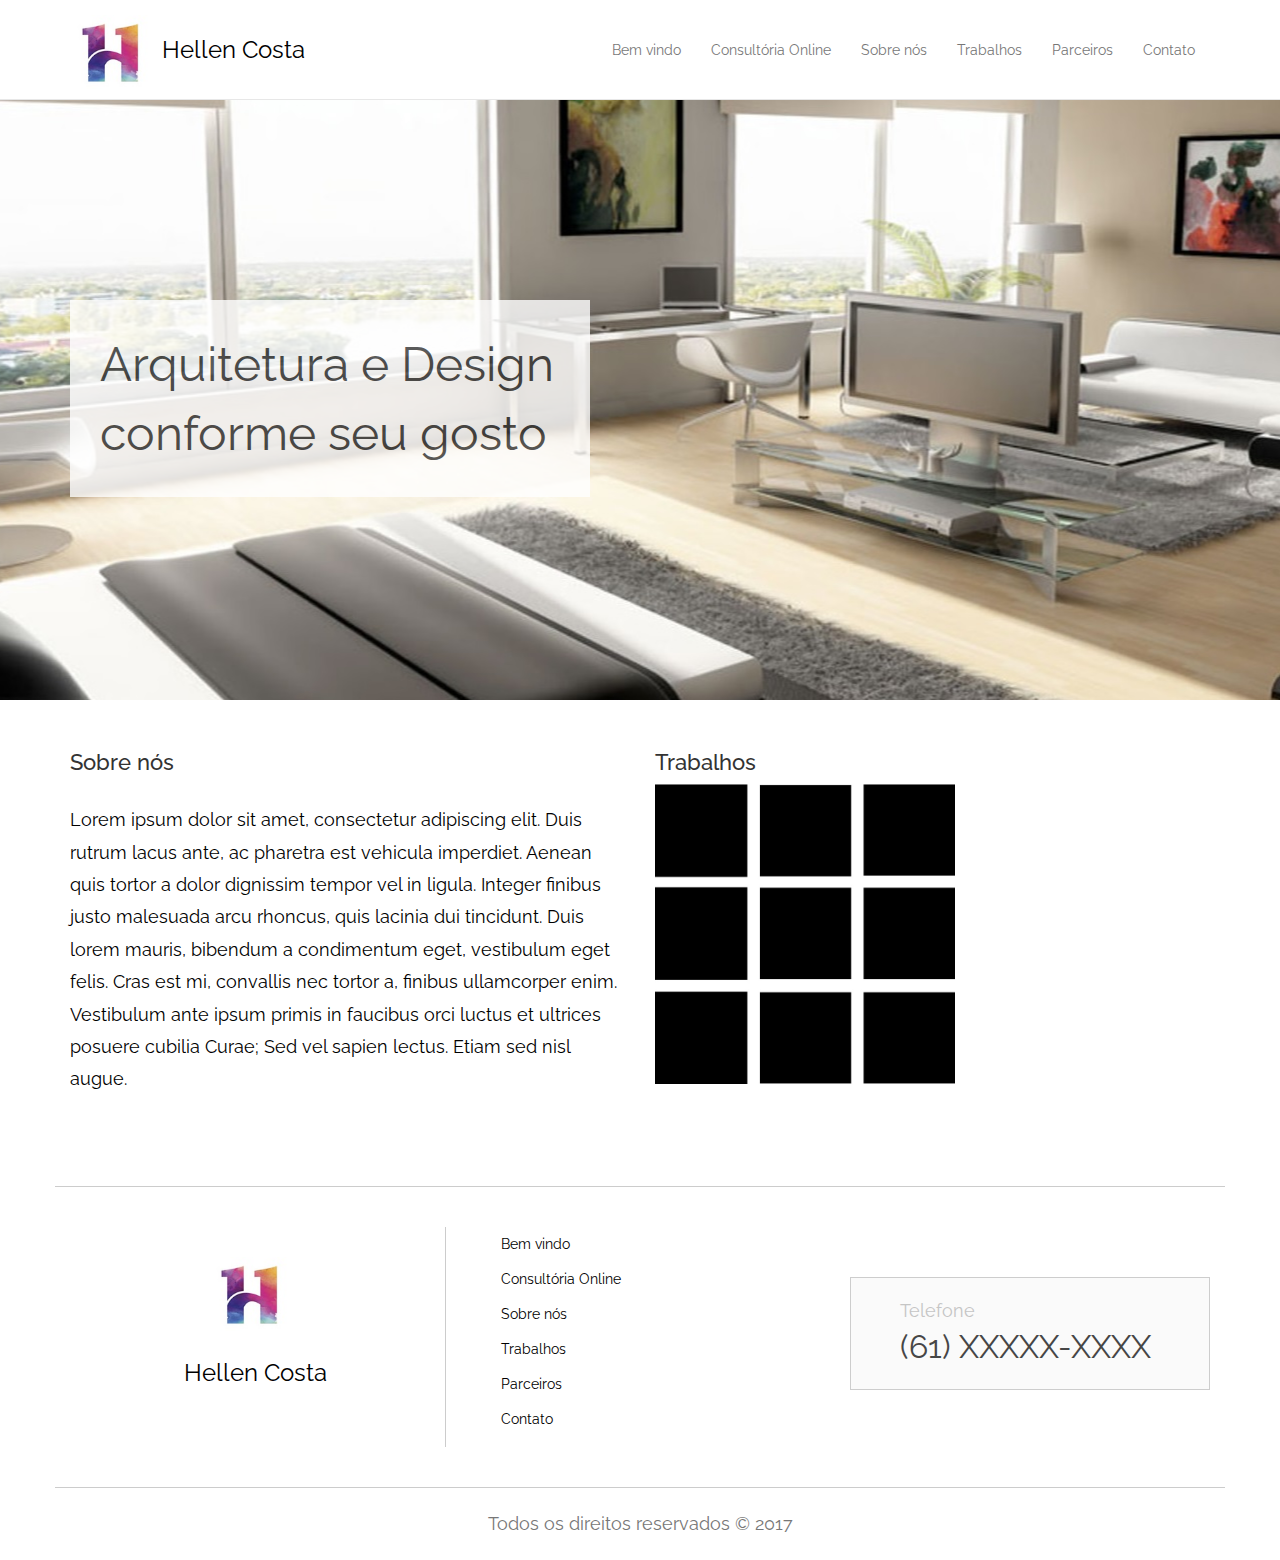
<file: index.html>
<!DOCTYPE html>
<html lang="en">

<head>
    <meta charset="utf-8">
    <meta http-equiv="X-UA-Compatible" content="IE=edge">
    <meta name="viewport" content="width=device-width, initial-scale=1">
    <!-- The above 3 meta tags *must* come first in the head; any other head content must come *after* these tags -->
    <meta name="description" content="">
    <meta name="author" content="">
    <link rel="icon" href="../../favicon.ico">

    <title>Hellen Costa - Arquiteta e design de interiores</title>

    <link href="https://fonts.googleapis.com/css?family=Raleway" rel="stylesheet">
    <!-- Bootstrap core CSS -->
    <link href="css/bootstrap.min.css" rel="stylesheet">

    <!-- IE10 viewport hack for Surface/desktop Windows 8 bug -->
    <link href="css/ie10-viewport-bug-workaround.css" rel="stylesheet">

    <!-- Custom styles for this template -->
    <link href="css/sticky-footer-navbar.css" rel="stylesheet">

    <!-- Just for debugging purposes. Don't actually copy these 2 lines! -->
    <!--[if lt IE 9]><script src="js/ie8-responsive-file-warning.js"></script><![endif]-->
    <script src="js/ie-emulation-modes-warning.js"></script>

    <!-- HTML5 shim and Respond.js for IE8 support of HTML5 elements and media queries -->
    <!--[if lt IE 9]>
      <script src="https://oss.maxcdn.com/html5shiv/3.7.3/html5shiv.min.js"></script>
      <script src="https://oss.maxcdn.com/respond/1.4.2/respond.min.js"></script>
    <![endif]-->
</head>

<body>

    <!-- Fixed navbar -->
    <nav class="navbar navbar-default navbar-fixed-top">
        <div class="container">
            <div class="navbar-header">
                <button type="button" class="navbar-toggle collapsed" data-toggle="collapse" data-target="#navbar" aria-expanded="false" aria-controls="navbar">
            <span class="sr-only">Toggle navigation</span>
            <span class="icon-bar"></span>
            <span class="icon-bar"></span>
            <span class="icon-bar"></span>
          </button>
                <a class="navbar-brand" href="#">
                    <img src="img/Logo_Hellen.jpg" class="logo" alt="Logo da Hellen Costa - Arquiteta e Design de interiores" title="Logo da Hellen Costa - Arquiteta e Design de interiores" />
                    <span class="logo">Hellen Costa</span>
                </a>
            </div>
            <div id="navbar" class="collapse navbar-collapse">
                <ul class="nav navbar-nav">
                    <li><a href="index.html">Bem vindo</a></li>
                    <li><a href="#">Consultória Online</a></li>
                    <li><a href="sobrenos.html">Sobre nós</a></li>
                    <li><a href="#">Trabalhos</a></li>
                    <li><a href="#">Parceiros</a></li>
                    <li><a href="contato.html">Contato</a></li>
                </ul>

            </div>
            <!--/.nav-collapse -->
        </div>
    </nav>

    <!-- Begin page content -->
    <div class="container-fluid img_home">
        <div class="container">
            <div class="texto_home">
                Arquitetura e Design 
                <br >
                conforme seu gosto
            </div>
        </div>
    </div>
    
    <div class="container">
        <div class="row">
            <div class="col-sm-6">
                <h2>Sobre nós</h2>
                <p class="p_home">
                    Lorem ipsum dolor sit amet, consectetur adipiscing elit. Duis rutrum lacus ante, ac pharetra est vehicula imperdiet. Aenean quis tortor a dolor dignissim tempor vel in ligula. Integer finibus justo malesuada arcu rhoncus, quis lacinia dui tincidunt. Duis lorem mauris, bibendum a condimentum eget, vestibulum eget felis. Cras est mi, convallis nec tortor a, finibus ullamcorper enim. Vestibulum ante ipsum primis in faucibus orci luctus et ultrices posuere cubilia Curae; Sed vel sapien lectus. Etiam sed nisl augue.
                </p>
            </div>
            <div class="col-sm-6">
                <h2>Trabalhos</h2>
                <img src="img/template_instagram.jpg" width="300px" />
            </div>
        </div>
    </div>

    <footer class="footer">
        <div class="container">
            <div class="row">
                <div class="col-md-4 text-center">
                    <img src="img/Logo_Hellen.jpg" class="logo" alt="Logo da Hellen Costa - Arquiteta e Design de interiores" title="Logo da Hellen Costa - Arquiteta e Design de interiores" />
                    <br />
                    <span class="logo">Hellen Costa</span>
                </div>
                <div class="col-md-4 divisao">
                    <ul>
                        <li><a href="index.html">Bem vindo</a></li>
                        <li><a href="#">Consultória Online</a></li>
                        <li><a href="sobrenos.html">Sobre nós</a></li>
                        <li><a href="#">Trabalhos</a></li>
                        <li><a href="#">Parceiros</a></li>
                        <li><a href="contato.html">Contato</a></li>
                    </ul>
                </div>
                <div class="col-md-4">
                    <div class="footer_telefone text-center">
                        <div class="text-left">
                            Telefone
                            <br />
                            <span>
                                (61) XXXXX-XXXX
                            </span>
                        </div>
                    </div>
                </div>
            </div>
            <p class="text-muted text-center">Todos os direitos reservados &copy; 2017</p>
        </div>
    </footer>


    <!-- Bootstrap core JavaScript
    ================================================== -->
    <!-- Placed at the end of the document so the pages load faster -->
    <script src="https://ajax.googleapis.com/ajax/libs/jquery/1.12.4/jquery.min.js"></script>
    <script src="js/bootstrap.min.js"></script>
    <!-- IE10 viewport hack for Surface/desktop Windows 8 bug -->
    <script src="js/ie10-viewport-bug-workaround.js"></script>
</body>

</html>
</file>
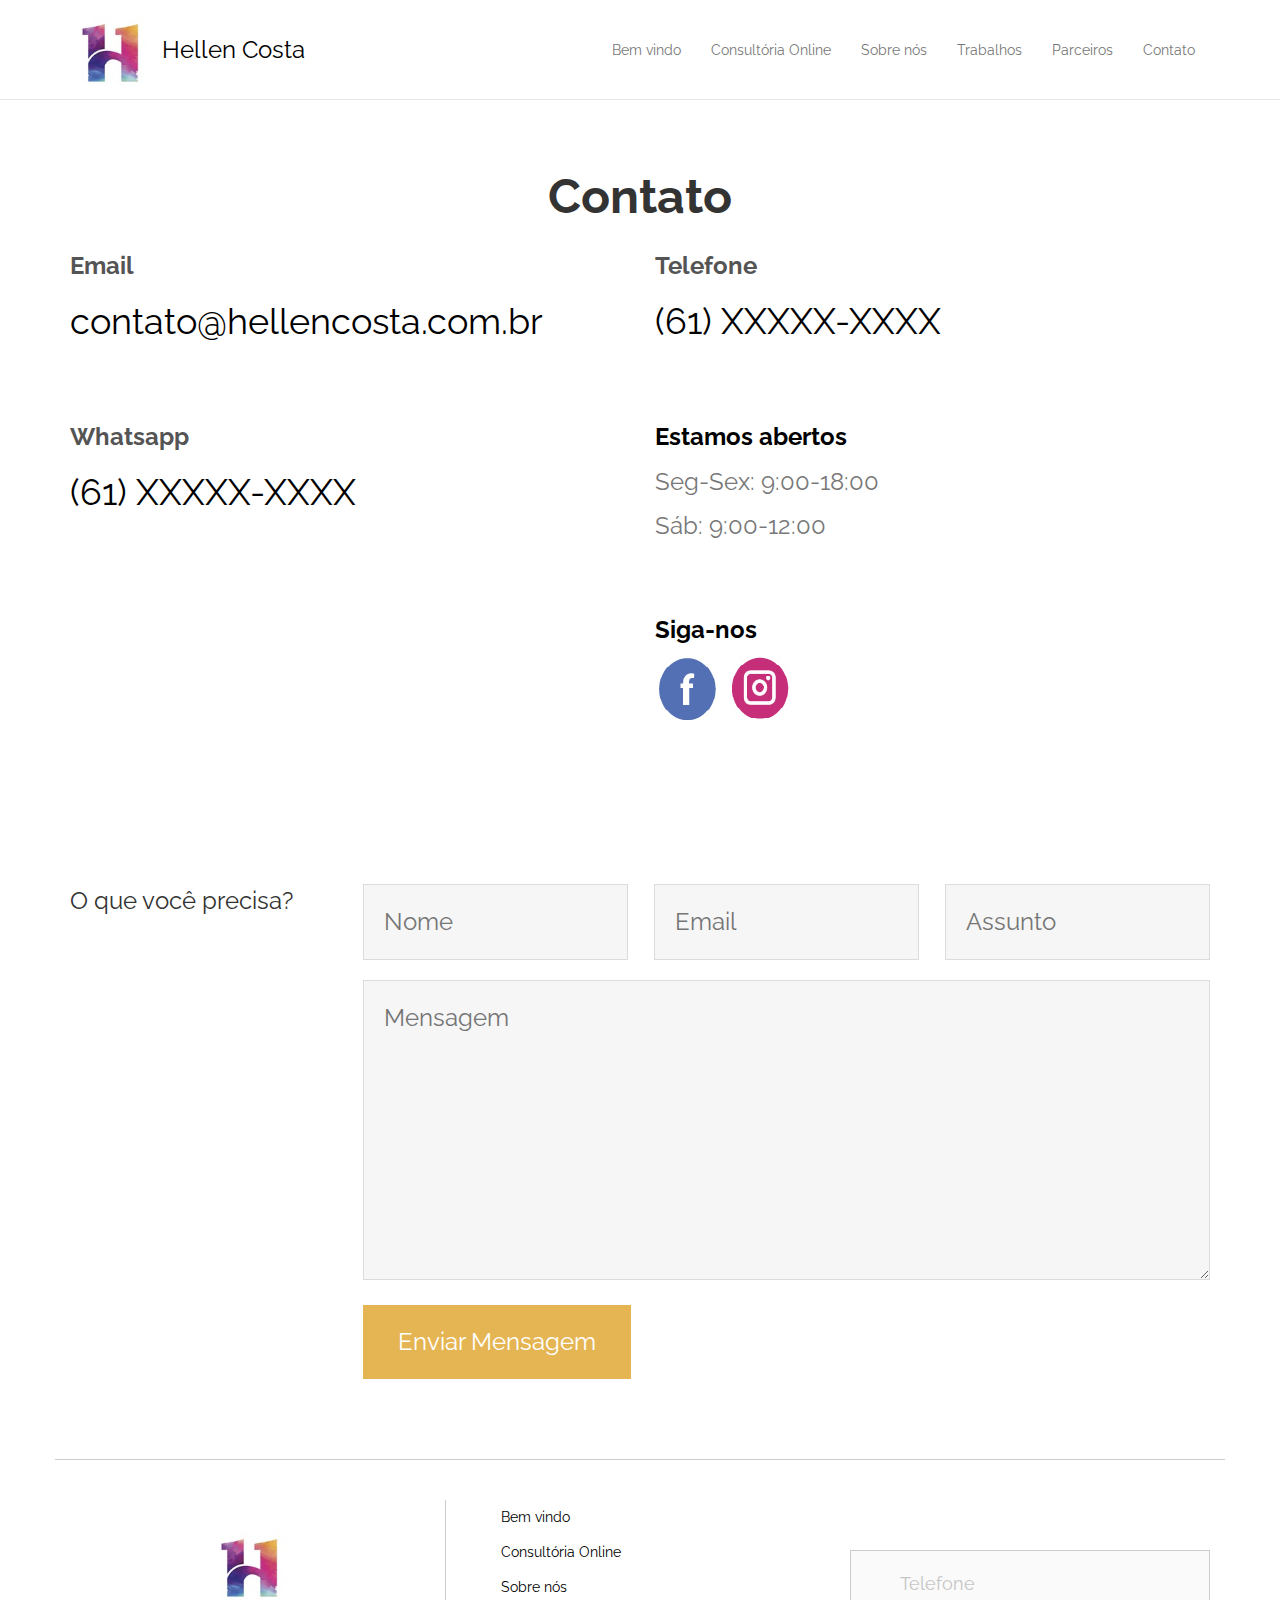
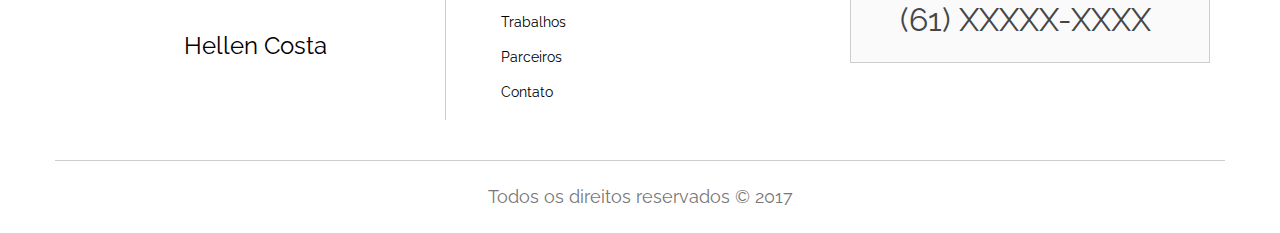
<file: contato.html>
<!DOCTYPE html>
<html lang="en">

<head>
    <meta charset="utf-8">
    <meta http-equiv="X-UA-Compatible" content="IE=edge">
    <meta name="viewport" content="width=device-width, initial-scale=1">
    <!-- The above 3 meta tags *must* come first in the head; any other head content must come *after* these tags -->
    <meta name="description" content="">
    <meta name="author" content="">
    <link rel="icon" href="../../favicon.ico">

    <title>Hellen Costa - Arquiteta e design de interiores</title>

    <link href="https://fonts.googleapis.com/css?family=Raleway" rel="stylesheet">
    <!-- Bootstrap core CSS -->
    <link href="css/bootstrap.min.css" rel="stylesheet">

    <!-- IE10 viewport hack for Surface/desktop Windows 8 bug -->
    <link href="css/ie10-viewport-bug-workaround.css" rel="stylesheet">

    <!-- Custom styles for this template -->
    <link href="css/sticky-footer-navbar.css" rel="stylesheet">

    <!-- Just for debugging purposes. Don't actually copy these 2 lines! -->
    <!--[if lt IE 9]><script src="js/ie8-responsive-file-warning.js"></script><![endif]-->
    <script src="js/ie-emulation-modes-warning.js"></script>

    <!-- HTML5 shim and Respond.js for IE8 support of HTML5 elements and media queries -->
    <!--[if lt IE 9]>
      <script src="https://oss.maxcdn.com/html5shiv/3.7.3/html5shiv.min.js"></script>
      <script src="https://oss.maxcdn.com/respond/1.4.2/respond.min.js"></script>
    <![endif]-->
</head>

<body>

    <!-- Fixed navbar -->
    <nav class="navbar navbar-default navbar-fixed-top">
        <div class="container">
            <div class="navbar-header">
                <button type="button" class="navbar-toggle collapsed" data-toggle="collapse" data-target="#navbar" aria-expanded="false" aria-controls="navbar">
            <span class="sr-only">Toggle navigation</span>
            <span class="icon-bar"></span>
            <span class="icon-bar"></span>
            <span class="icon-bar"></span>
          </button>
                <a class="navbar-brand" href="#">
                    <img src="img/Logo_Hellen.jpg" class="logo" alt="Logo da Hellen Costa - Arquiteta e Design de interiores" title="Logo da Hellen Costa - Arquiteta e Design de interiores" />
                    <span class="logo">Hellen Costa</span>
                </a>
            </div>
            <div id="navbar" class="collapse navbar-collapse">
                <ul class="nav navbar-nav">
                    <li><a href="index.html">Bem vindo</a></li>
                    <li><a href="#">Consultória Online</a></li>
                    <li><a href="sobrenos.html">Sobre nós</a></li>
                    <li><a href="#">Trabalhos</a></li>
                    <li><a href="#">Parceiros</a></li>
                    <li><a href="contato.html">Contato</a></li>
                </ul>

            </div>
            <!--/.nav-collapse -->
        </div>
    </nav>
    
    <div class="container distancia_menu">
        <div class="row">
            <h1>Contato</h1>
            <div class="col-sm-6">
                <div class="contato_destaque">
                    <h3>Email</h3>
                    <p>contato@hellencosta.com.br</p>
                </div>
                <br />
                <br />
                <div class="contato_destaque">
                    <h3>Whatsapp</h3>
                    <p>(61) XXXXX-XXXX</p>
                </div>
            </div>
            <div class="col-sm-6">
                <div class="contato_destaque">
                    <h3>Telefone</h3>
                    <p>(61) XXXXX-XXXX</p>
                </div>
                
                
                <br />
                <br />
                <div class="contato_horario">
                    <h3>Estamos abertos</h3>
                    <p>
                        Seg-Sex: 9:00-18:00
                        <br />
                        Sáb: 9:00-12:00
                    </p>
                </div>
                
                <br />
                <br />
                <div class="contato_horario">
                    <h3>Siga-nos</h3>
                    <p>
                        <img src="img/logo_facebook.png" alt="Logo do Facebook" title="Logo do Facebook" />
                        <img src="img/logo_instagram.png"  alt="Logo do Instagram" title="Logo do Instagram"/>
                             
                    </p>
                </div>
            </div>
        </div>
        <div class="row container_form_contato">
            <div class="col-md-3">
                O que você precisa?
            </div>
            <div class="col-md-9">
                <form method="post">
                    <input type="text" name="nome" placeholder="Nome" />
                    <input type="email" name="email" placeholder="Email" />
                    <input type="text" name="assunto" placeholder="Assunto" />
                    <br />
                    <textarea name="mensagem" placeholder="Mensagem"></textarea>
                    <br />
                    <input type="submit" value="Enviar Mensagem" />
                </form>
            </div>
        </div>
    </div>

    <footer class="footer">
        <div class="container">
            <div class="row">
                <div class="col-md-4 text-center">
                    <img src="img/Logo_Hellen.jpg" class="logo" alt="Logo da Hellen Costa - Arquiteta e Design de interiores" title="Logo da Hellen Costa - Arquiteta e Design de interiores" />
                    <br />
                    <span class="logo">Hellen Costa</span>
                </div>
                <div class="col-md-4 divisao">
                    <ul>
                        <li><a href="index.html">Bem vindo</a></li>
                        <li><a href="#">Consultória Online</a></li>
                        <li><a href="sobrenos.html">Sobre nós</a></li>
                        <li><a href="#">Trabalhos</a></li>
                        <li><a href="#">Parceiros</a></li>
                        <li><a href="contato.html">Contato</a></li>
                    </ul>
                </div>
                <div class="col-md-4">
                    <div class="footer_telefone text-center">
                        <div class="text-left">
                            Telefone
                            <br />
                            <span>
                                (61) XXXXX-XXXX
                            </span>
                        </div>
                    </div>
                </div>
            </div>
            <p class="text-muted text-center">Todos os direitos reservados &copy; 2017</p>
        </div>
    </footer>


    <!-- Bootstrap core JavaScript
    ================================================== -->
    <!-- Placed at the end of the document so the pages load faster -->
    <script src="https://ajax.googleapis.com/ajax/libs/jquery/1.12.4/jquery.min.js"></script>
    <script src="js/bootstrap.min.js"></script>
    <!-- IE10 viewport hack for Surface/desktop Windows 8 bug -->
    <script src="js/ie10-viewport-bug-workaround.js"></script>
</body>

</html>
</file>
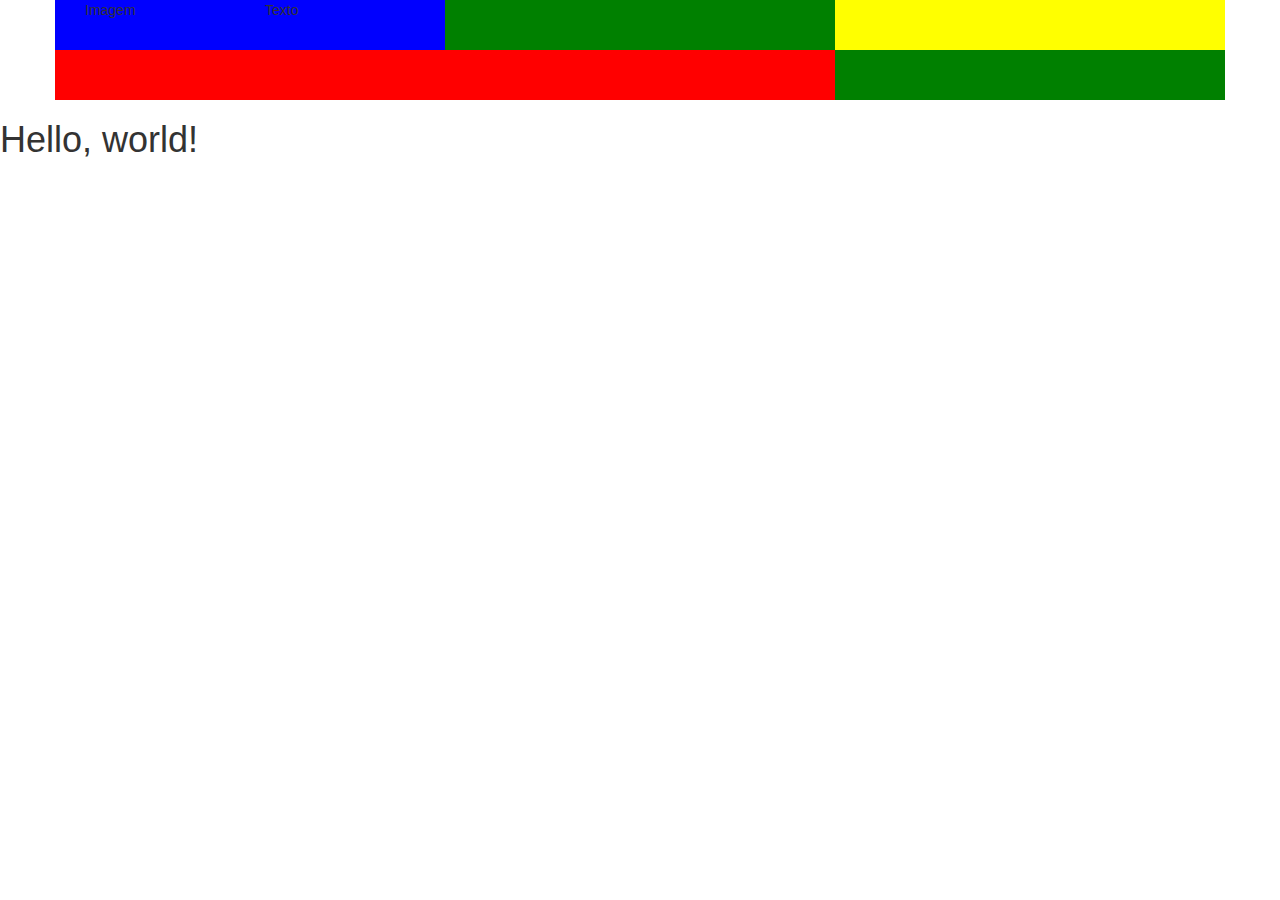
<file: grid.html>
<!DOCTYPE html>
<html lang="pt-BR">
  <head>
    <meta charset="utf-8">
    <meta http-equiv="X-UA-Compatible" content="IE=edge">
    <meta name="viewport" content="width=device-width, initial-scale=1">
    <!-- The above 3 meta tags *must* come first in the head; any other head content must come *after* these tags -->
    <title>Bootstrap 101 Template</title>

    <!-- Bootstrap -->
    <link href="css/bootstrap.min.css" rel="stylesheet">

    <!-- HTML5 shim and Respond.js for IE8 support of HTML5 elements and media queries -->
    <!-- WARNING: Respond.js doesn't work if you view the page via file:// -->
    <!--[if lt IE 9]>
      <script src="https://oss.maxcdn.com/html5shiv/3.7.3/html5shiv.min.js"></script>
      <script src="https://oss.maxcdn.com/respond/1.4.2/respond.min.js"></script>
    <![endif]-->
  </head>
  <body>
      <div class="container">
          <div class="row">
              
              <!--
                xs - 12 Colunas - > Smartphons.
                sm - 12 Colunas - > Tablet
                md - 12 Colunas - > Desktop.
                lg - 12 Colunas - > Desktop - TV. HD.
               -->
              <div class="col-md-4" style="height: 50px; background-color: blue">
                  <div class="col-sm-6">
                    Imagem
                  </div>
                  <div class="col-sm-6">
                      Texto
                  </div>
              </div>
              <div class="col-md-4" style="height: 50px; background-color: green">
              
              </div>
              <div class="col-md-4" style="height: 50px; background-color: yellow">
              
              
              </div>
          </div>
          <div class="row">
              <div class="col-xs-8" style="height: 50px; background-color: red">
              
              </div>
              <div class="col-xs-4" style="height: 50px; background-color: green">
              
              </div>
          </div>
        
      </div>
    
    <h1>Hello, world!</h1>
    <!-- jQuery (necessary for Bootstrap's JavaScript plugins) -->
    <script src="https://ajax.googleapis.com/ajax/libs/jquery/1.12.4/jquery.min.js"></script>
    <!-- Include all compiled plugins (below), or include individual files as needed -->
    <script src="js/bootstrap.min.js"></script>
  </body>
</html>
</file>
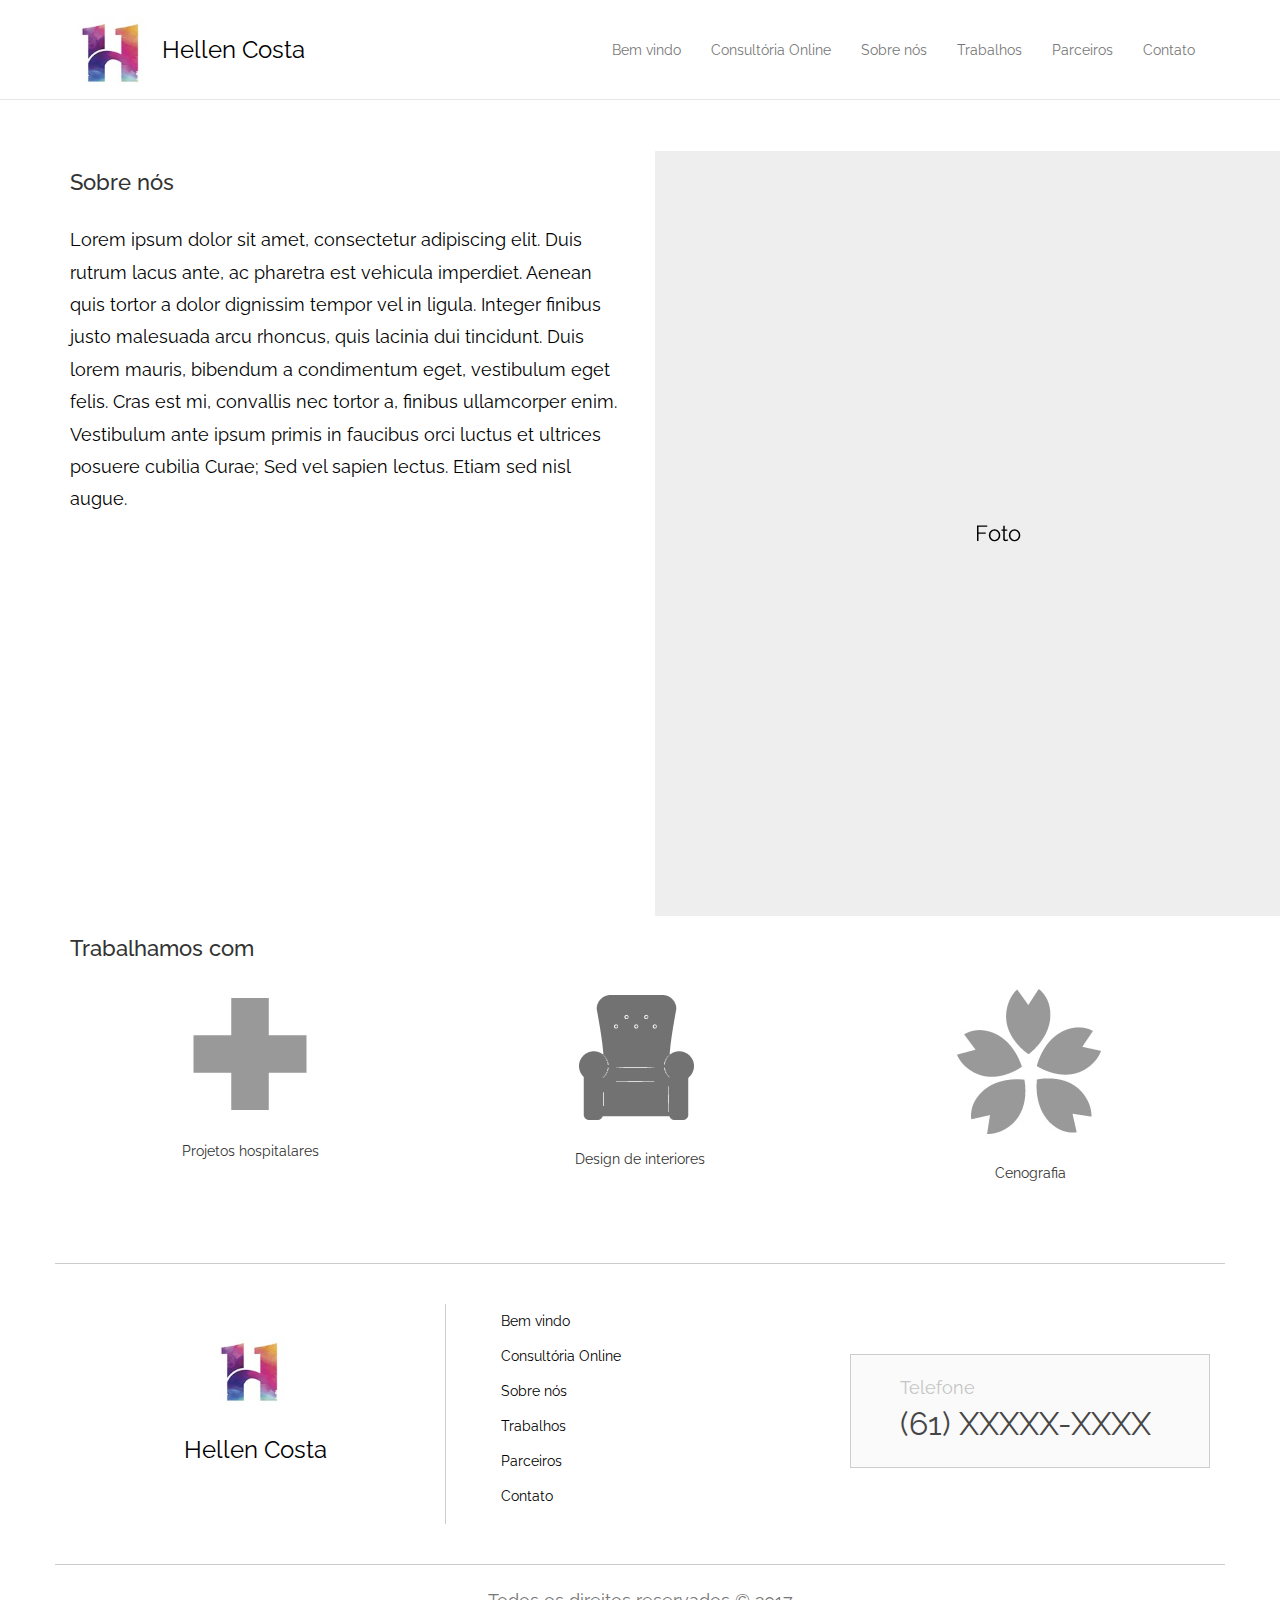
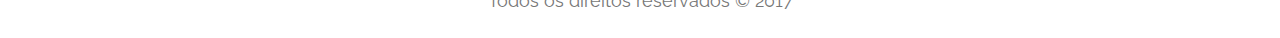
<file: sobrenos.html>
<!DOCTYPE html>
<html lang="en">

<head>
    <meta charset="utf-8">
    <meta http-equiv="X-UA-Compatible" content="IE=edge">
    <meta name="viewport" content="width=device-width, initial-scale=1">
    <!-- The above 3 meta tags *must* come first in the head; any other head content must come *after* these tags -->
    <meta name="description" content="">
    <meta name="author" content="">
    <link rel="icon" href="../../favicon.ico">

    <title>Hellen Costa - Arquiteta e design de interiores</title>

    <link href="https://fonts.googleapis.com/css?family=Raleway" rel="stylesheet">
    <!-- Bootstrap core CSS -->
    <link href="css/bootstrap.min.css" rel="stylesheet">

    <!-- IE10 viewport hack for Surface/desktop Windows 8 bug -->
    <link href="css/ie10-viewport-bug-workaround.css" rel="stylesheet">

    <!-- Custom styles for this template -->
    <link href="css/sticky-footer-navbar.css" rel="stylesheet">

    <!-- Just for debugging purposes. Don't actually copy these 2 lines! -->
    <!--[if lt IE 9]><script src="js/ie8-responsive-file-warning.js"></script><![endif]-->
    <script src="js/ie-emulation-modes-warning.js"></script>

    <!-- HTML5 shim and Respond.js for IE8 support of HTML5 elements and media queries -->
    <!--[if lt IE 9]>
      <script src="https://oss.maxcdn.com/html5shiv/3.7.3/html5shiv.min.js"></script>
      <script src="https://oss.maxcdn.com/respond/1.4.2/respond.min.js"></script>
    <![endif]-->
</head>

<body>

    <!-- Fixed navbar -->
    <nav class="navbar navbar-default navbar-fixed-top">
        <div class="container">
            <div class="navbar-header">
                <button type="button" class="navbar-toggle collapsed" data-toggle="collapse" data-target="#navbar" aria-expanded="false" aria-controls="navbar">
            <span class="sr-only">Toggle navigation</span>
            <span class="icon-bar"></span>
            <span class="icon-bar"></span>
            <span class="icon-bar"></span>
          </button>
                <a class="navbar-brand" href="#">
                    <img src="img/Logo_Hellen.jpg" class="logo" alt="Logo da Hellen Costa - Arquiteta e Design de interiores" title="Logo da Hellen Costa - Arquiteta e Design de interiores" />
                    <span class="logo">Hellen Costa</span>
                </a>
            </div>
            <div id="navbar" class="collapse navbar-collapse">
                <ul class="nav navbar-nav">
                    <li><a href="index.html">Bem vindo</a></li>
                    <li><a href="#">Consultória Online</a></li>
                    <li><a href="sobrenos.html">Sobre nós</a></li>
                    <li><a href="#">Trabalhos</a></li>
                    <li><a href="#">Parceiros</a></li>
                    <li><a href="contato.html">Contato</a></li>
                </ul>

            </div>
            <!--/.nav-collapse -->
        </div>
    </nav>
    
    <div class="container distancia_menu">
        <div class="row">
            <div class="col-sm-6">
                <h2>Sobre nós</h2>
                <p class="p_home">
                    Lorem ipsum dolor sit amet, consectetur adipiscing elit. Duis rutrum lacus ante, ac pharetra est vehicula imperdiet. Aenean quis tortor a dolor dignissim tempor vel in ligula. Integer finibus justo malesuada arcu rhoncus, quis lacinia dui tincidunt. Duis lorem mauris, bibendum a condimentum eget, vestibulum eget felis. Cras est mi, convallis nec tortor a, finibus ullamcorper enim. Vestibulum ante ipsum primis in faucibus orci luctus et ultrices posuere cubilia Curae; Sed vel sapien lectus. Etiam sed nisl augue.
                </p>
            </div>
            <div class="col-sm-6">
                
                <img src="img/foto.png" />
            </div>
        </div>
        <h2>Trabalhamos com</h2>
        <div class="row">
            <div class="col-sm-4 text-center">
                <img src="img/cruz.png" />
                <br />
                Projetos hospitalares
            </div>
            <div class="col-sm-4 text-center">
                <img src="img/sofa.png" />
                <br />
                Design de interiores
            </div>
            <div class="col-sm-4 text-center">
                <img src="img/cenografia.png" />
                <br />
                Cenografia
            </div>
        </div>
    </div>

    <footer class="footer">
        <div class="container">
            <div class="row">
                <div class="col-md-4 text-center">
                    <img src="img/Logo_Hellen.jpg" class="logo" alt="Logo da Hellen Costa - Arquiteta e Design de interiores" title="Logo da Hellen Costa - Arquiteta e Design de interiores" />
                    <br />
                    <span class="logo">Hellen Costa</span>
                </div>
                <div class="col-md-4 divisao">
                    <ul>
                        <li><a href="index.html">Bem vindo</a></li>
                        <li><a href="#">Consultória Online</a></li>
                        <li><a href="sobrenos.html">Sobre nós</a></li>
                        <li><a href="#">Trabalhos</a></li>
                        <li><a href="#">Parceiros</a></li>
                        <li><a href="contato.html">Contato</a></li>
                    </ul>
                </div>
                <div class="col-md-4">
                    <div class="footer_telefone text-center">
                        <div class="text-left">
                            Telefone
                            <br />
                            <span>
                                (61) XXXXX-XXXX
                            </span>
                        </div>
                    </div>
                </div>
            </div>
            <p class="text-muted text-center">Todos os direitos reservados &copy; 2017</p>
        </div>
    </footer>


    <!-- Bootstrap core JavaScript
    ================================================== -->
    <!-- Placed at the end of the document so the pages load faster -->
    <script src="https://ajax.googleapis.com/ajax/libs/jquery/1.12.4/jquery.min.js"></script>
    <script src="js/bootstrap.min.js"></script>
    <!-- IE10 viewport hack for Surface/desktop Windows 8 bug -->
    <script src="js/ie10-viewport-bug-workaround.js"></script>
</body>

</html>
</file>
<file: css/sticky-footer-navbar.css>
/* Sticky footer styles
-------------------------------------------------- */
html {
  position: relative;
  min-height: 100%;
}
body {
  /* Margin bottom by footer height */
  margin-bottom: 300px;
}
.footer {
  position: absolute;
  bottom: 0;
  width: 100%;
  /* Set the fixed height of the footer here */
  height: 300px;
}


/* Custom page CSS
-------------------------------------------------- */
/* Not required for template or sticky footer method. */

body > .container {
  padding: 0px 15px 80px;
}
.distancia_menu {
    padding-top: 150px !important;
}
.container .text-muted {
  margin: 20px 0;
}

.footer > .container {
  padding-right: 15px;
  padding-left: 15px;
}

code {
  font-size: 80%;
}

body {
    font-family: "Raleway", sans-serif;
}

h2 {
    font-size:22px;    
}
p {
    line-height: 180%;
    font-size: 18px;
    color: #000;
}
p.p_home {
    margin-top: 30px;
}

.texto_home {
    background-color: white;
    font-size: 48px;
    margin-top: 200px;
    padding: 30px;
    max-width: 520px;
    opacity: 0.8;
}

.img_home {
    background-image: url("../img/bg_home.jpg");
    background-position: center;
    height: 600px;
    margin-top: 100px;
    margin-bottom: 30px;
}
img.logo {
    width: 82px;
    float: left;
}
span.logo {
    margin-top: 25px;
    display: inline-block;
    font-size: 24px;
    margin-left: 10px;
    color: black;
}
footer img.logo {
    float: none;
    margin-top: 30px;
}

footer ul li a, footer ul li a:hover {
    text-decoration: none;
    line-height: 35px;
    color: black;
}
footer ul li {
    list-style: none;
}
.navbar-default {
    background-color: white;
    height: 100px;
}
.navbar-default .navbar-nav {
    margin-top: 25px;
    float: right;
}

/* Smartphone */
.navbar-header .navbar-toggle {
    margin-top: 30px;
}

footer {
    margin-top: 40px;
}
footer .row {
    padding-top: 40px;
    padding-bottom: 40px;
    border-top: 1px solid rgb(204, 204, 204);
    border-bottom: 1px solid rgb(204, 204, 204);
}
footer .divisao {
    border-left: 1px solid rgb(204, 204, 204);
}
.footer_telefone {
    background-color: rgb(250, 250, 250);
    border: 1px solid rgb(205, 205, 205);
    color: rgb(197, 197, 197);
    font-size: 18px;
    padding: 20px;
    margin-top: 50px;
}
.footer_telefone div {
    width: 260px;
    margin: auto;
}

.footer_telefone  span {
    color: rgb(70, 70, 70);
    font-size: 32px;
}




/* Página Contato - Parte 1*/
h1 {
    font-size: 48px;
    text-align: center;
    font-weight: bold;
}
.contato_destaque h3 {
    color: rgb(84, 84, 84);
    font-weight: bold;
}
.contato_destaque p {
    font-size: 36px;
}
.contato_horario, .contato_horario h3, .contato_horario p {
    font-size: 24px;
}
.contato_horario h3 {
    font-weight: bold;
    color: black;
}
.contato_horario p {
    color: rgb(120, 120, 120);
}



/* Página Contato - Parte 2*/
.container_form_contato {
    font-size: 24px;
    margin-top: 150px;
}
.container_form_contato textarea {
    width: 100%;
    height: 300px;
    margin-top: 20px;
    margin-bottom: 15px;
    
}
.container_form_contato textarea, 
.container_form_contato input[type=text], 
.container_form_contato input[type=email] {
    background-color: rgb(246,246,246);
    padding: 20px;
    border: 1px solid rgb(220, 220, 220);
    color: rgb(180, 180, 180);
}

.container_form_contato input[type=text], 
.container_form_contato input[type=email] {
    width: 265px;
}
.container_form_contato input[type=email] {
    margin-left: 20px;
    margin-right: 20px;
}

.container_form_contato input[type=submit] {
    color: white;
    background-color: rgb(229, 181, 83);
    border: none;
    padding: 20px 35px;
}
/* Smartphone */
@media (max-width: 768px) {
    .navbar-default .navbar-nav>li>a, .navbar-default .navbar-nav>li>a:hover {
        background-color: white;
    }
    .navbar-default .navbar-collapse, .navbar-default .navbar-form {
        border: none;
    }
    .contato_destaque p {
        font-size: 20px;
    }
    .container_form_contato input[type=text], 
    .container_form_contato input[type=email] {
        width: 100%;
    }
    
    .container_form_contato input[type=email] {
        margin-left: 0px;
        margin-right: 0px;
    }
    
}

/* Tablet */
@media (min-width: 768px) and (max-width: 992px) {
    .nav>li>a {
        padding: 7px;
        font-size: 12px;
        margin-top: 10px;
    }
    body {
      /* Margin bottom by footer height */
      margin-bottom: 600px;
    }
    footer {
        height: 600px !important;
    }
    .contato_destaque p {
        font-size: 24px;
    }
    .container_form_contato input[type=text], 
    .container_form_contato input[type=email] {
        width: 222px;
    }
}

/* Desktop Medio */
@media (min-width: 992px) and (max-width: 1200px) {
    .container_form_contato input[type=text], 
    .container_form_contato input[type=email] {
        width: 215px;
    }
}
</file>
<file: css/ie10-viewport-bug-workaround.css>
/*!
 * IE10 viewport hack for Surface/desktop Windows 8 bug
 * Copyright 2014-2015 Twitter, Inc.
 * Licensed under MIT (https://github.com/twbs/bootstrap/blob/master/LICENSE)
 */

/*
 * See the Getting Started docs for more information:
 * http://getbootstrap.com/getting-started/#support-ie10-width
 */
@-ms-viewport     { width: device-width; }
@-o-viewport      { width: device-width; }
@viewport         { width: device-width; }
</file>
